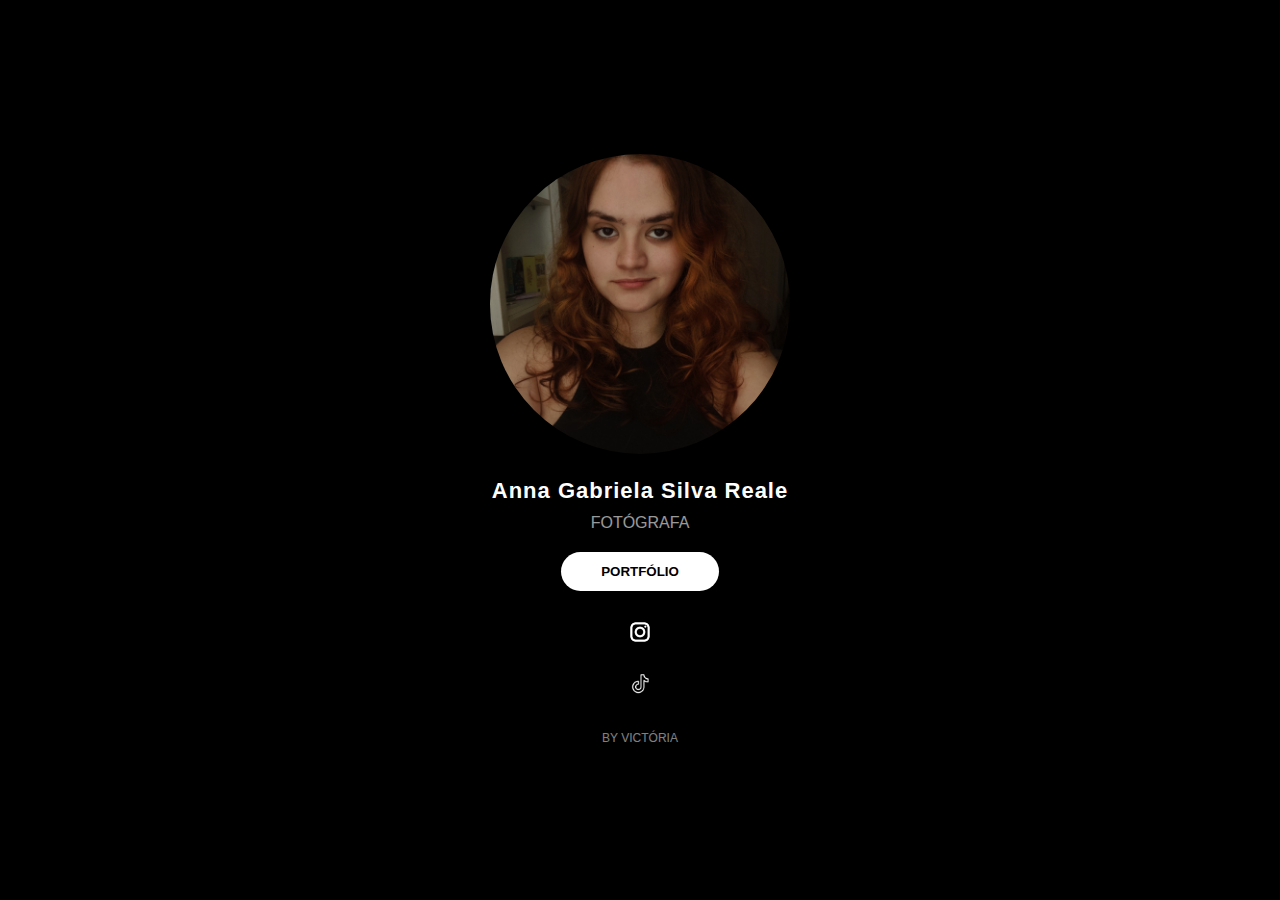
<file: index.html>
<!DOCTYPE html>
<html lang="pt-BR">
<head>
<meta charset="UTF-8">
<title>Anna Gabriela | Fotógrafa</title>
<link rel="stylesheet" href="style.css">
<link rel="stylesheet" href="https://cdnjs.cloudflare.com/ajax/libs/font-awesome/6.5.0/css/all.min.css">
</head>
<body>

<div class="card">

  <img src="fotos/anna.png" class="profile">

  <h1>Anna Gabriela Silva Reale</h1>
  <p class="job">FOTÓGRAFA</p>

  <button onclick="openPortfolio()">PORTFÓLIO</button>

  <div class="social">
  <a href="https://www.instagram.com/png_fotografia?igsh=MWI3emlpaGozempiOQ==">
    <img src="fotos/insta.jpg" alt="Instagram">
  </a>

  <a href="https://www.tiktok.com/@ann1nh22">
    <img src="fotos/tiktok.jpg" alt="TikTok">
  </a>
</div>


 <a href="https://github.com/xxvictooriiaa?tab=repositories" 
   target="_blank" 
   class="credit">
   BY VICTÓRIA
</a>

</div>

<script src="script.js"></script>
</body>
</html>
</file>
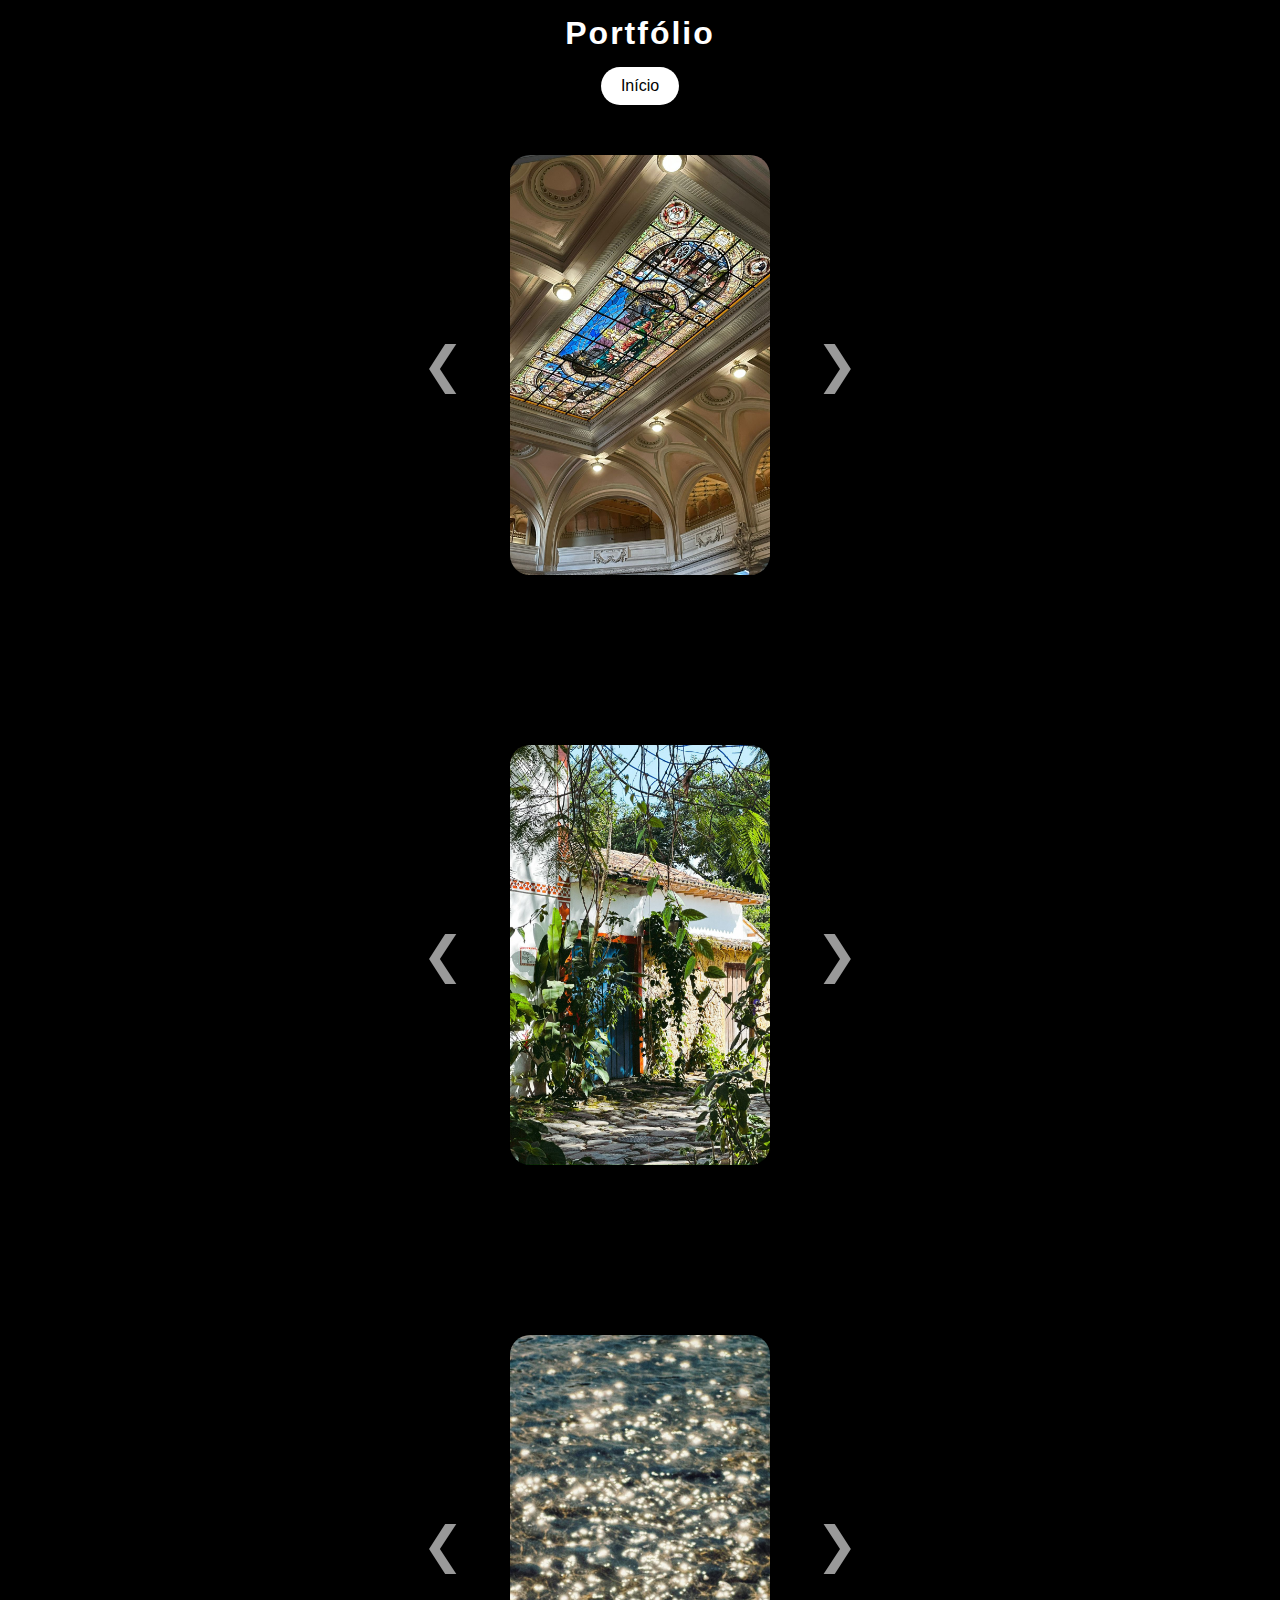
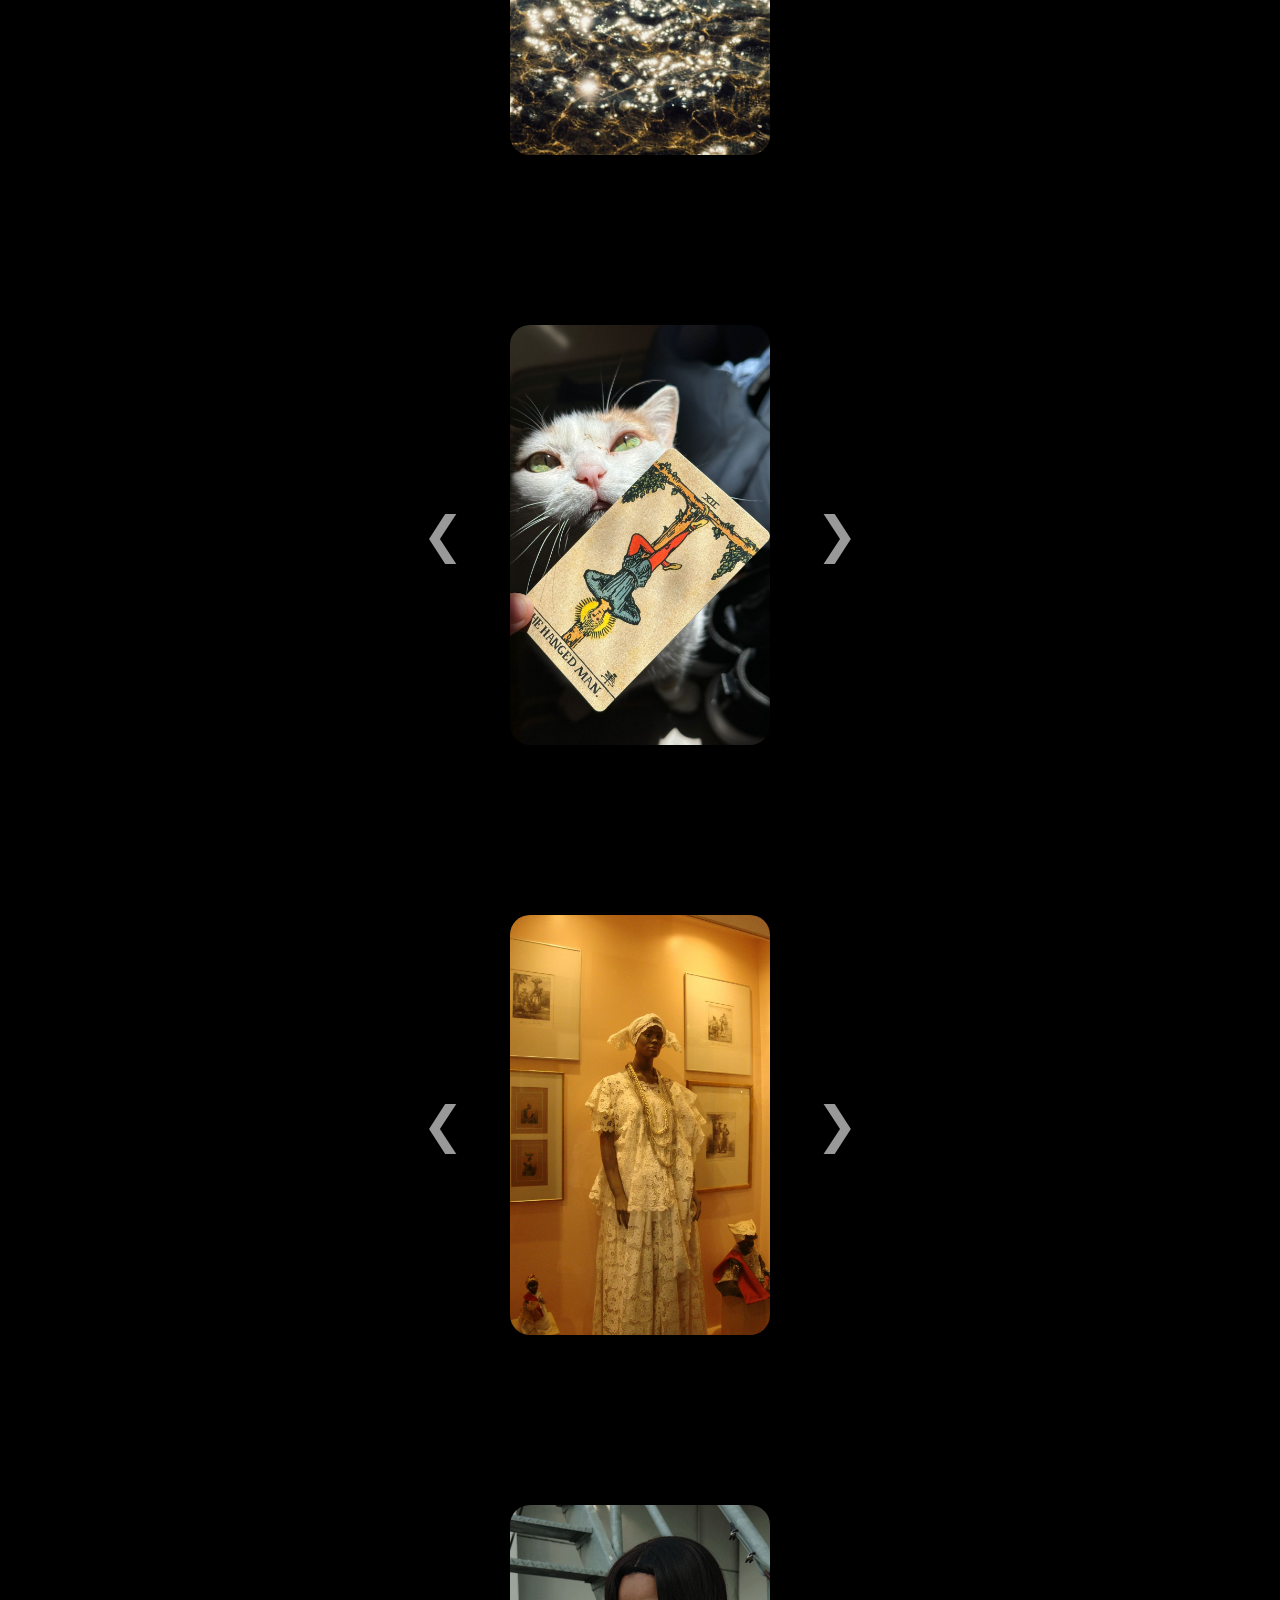
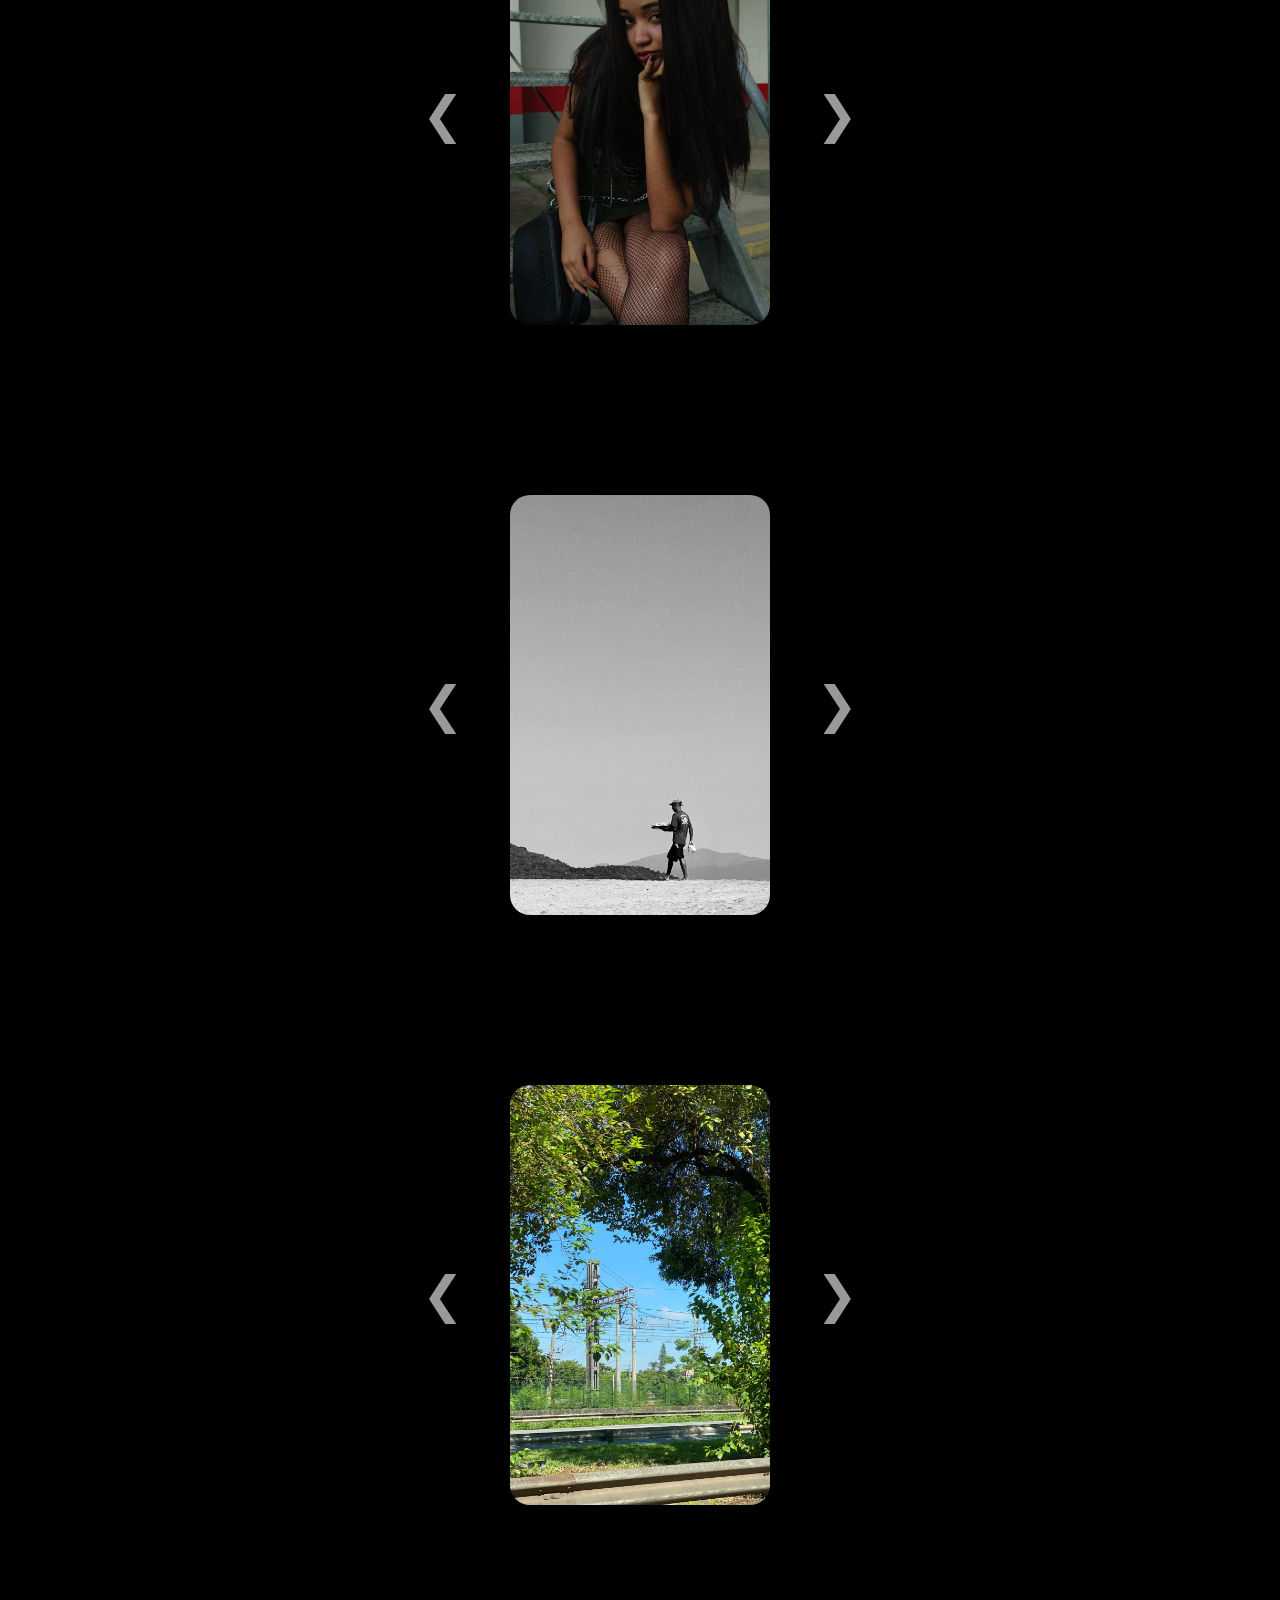
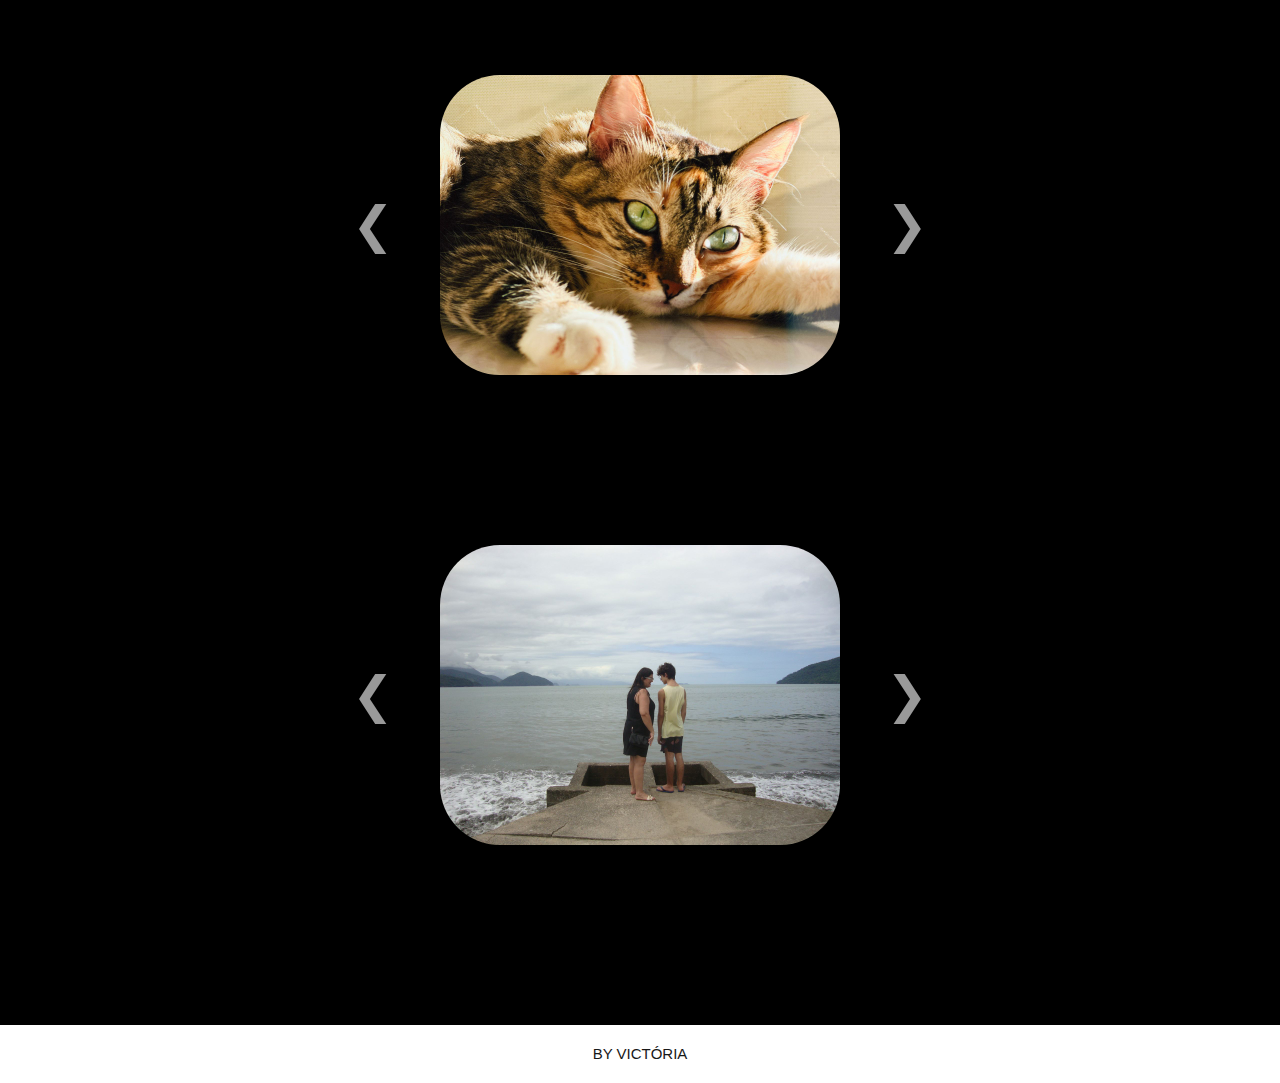
<file: portfolio.html>
<!DOCTYPE html>
<html lang="pt-BR">
<head>
<meta charset="UTF-8">
<title>Portfólio de Anna Gabriela</title>
<link rel="stylesheet" href="portfolio.css">
</head>
<body>

<h1>Portfólio</h1>

<nav class="menu">
    <a href="index.html" class="btn">Início</a>
  </nav>

<div class="portfolio">

  <!-- LOCAL 1 -->
  <div class="carousel" data-local="Local 1">
    <button class="arrow left">&#10094;</button>

    <div class="photo-container">
      <img src="galeria/1-1.jpeg">
      <div class="overlay">Museu do Café-SP</div>
    </div>

    <button class="arrow right">&#10095;</button>
  </div>

  <!-- LOCAL 2 -->
  <div class="carousel" data-local="Local 2">
    <button class="arrow left">&#10094;</button>

    <div class="photo-container">
      <img src="galeria/2-1.jpeg">
      <div class="overlay"> Paraty-RJ </div>
    </div>

    <button class="arrow right">&#10095;</button>
  </div>

  <!-- LOCAL 3 -->
  <div class="carousel" data-local="Local 3">
    <button class="arrow left">&#10094;</button>

    <div class="photo-container">
      <img src="galeria/3-1.jpeg">
      <div class="overlay">Ubatuba-SP</div>
    </div>

    <button class="arrow right">&#10095;</button>
  </div>

<!-- LOCAL 4 -->
  <div class="carousel" data-local="Local 4">
    <button class="arrow left">&#10094;</button>

    <div class="photo-container">
      <img src="galeria/4-0.jpeg">
      <div class="overlay">Cats</div>
    </div>

    <button class="arrow right">&#10095;</button>
  </div>


<!-- LOCAL 5 -->
  <div class="carousel" data-local="Local 5">
    <button class="arrow left">&#10094;</button>

    <div class="photo-container">
      <img src="galeria/5-0.jpeg">
      <div class="overlay">Museu do Afro - Sp</div>
    </div>

    <button class="arrow right">&#10095;</button>
  </div>

  <!-- LOCAL 6 -->
  <div class="carousel" data-local="Local 6">
    <button class="arrow left">&#10094;</button>

    <div class="photo-container">
      <img src="galeria/6-0.jpeg">
      <div class="overlay">People</div>
    </div>

    <button class="arrow right">&#10095;</button>
  </div>

<!-- LOCAL 7 -->
  <div class="carousel" data-local="Local 7">
    <button class="arrow left">&#10094;</button>

    <div class="photo-container">
      <img src="galeria/7-1.jpeg">
      <div class="overlay">Black and White</div>
    </div>

    <button class="arrow right">&#10095;</button>
  </div>

<!-- LOCAL 8 -->
  <div class="carousel" data-local="Local 10">
    <button class="arrow left">&#10094;</button>

    <div class="photo-container">
      <img src="galeria/10-0.jpeg">
      <div class="overlay">São Paulo - Capital</div>
    </div>

    <button class="arrow right">&#10095;</button>
  </div>


<!----- horizontais ----------------------------------------------->





<div class="carousel horizontal" data-local="Local 8">
  <button class="arrow left">&#10094;</button>

  <div class="photo-container horizontal">
    <img src="galeria/8-0.jpeg">
    <div class="overlay-horizontal">Panoramic</div>
  </div>

  <button class="arrow right">&#10095;</button>
</div>


<div class="carousel horizontal" data-local="Local 9">
  <button class="arrow left">&#10094;</button>

  <div class="photo-container horizontal">
    <img src="galeria/9-0.jpeg">
    <div class="overlay-horizontal">Cybershot</div>
  </div>

  <button class="arrow right">&#10095;</button>
</div>






<footer class="credito">
  <a href="https://github.com/xxvictooriiaa" target="_blank">
    BY VICTÓRIA
  </a>
</footer>

<script src="portfolio.js"></script>
</body>
</html>
</file>
<file: style.css>
*{
  margin:0;
  padding:0;
  box-sizing:border-box;
  font-family: Arial, sans-serif;
}

body{
  background:#000;
  display:flex;
  justify-content:center;
  align-items:center;
  height:100vh;
}

.card{
  text-align:center;
  color:white;
  width:320px;
}

.profile{
  width:300px;
  height:300px;
  object-fit:cover;
  border-radius:50%;
  margin-bottom:20px;
}


h1{
  font-size:22px;
  letter-spacing:1px;
}

.job{
  opacity:.6;
  margin:10px 0 20px;
}

button{
  background:white;
  color:black;
  border:none;
  padding:12px 40px;
  border-radius:30px;
  font-weight:bold;
  cursor:pointer;
  transition:.3s;
}

button:hover{
  transform:scale(1.05);
}

.social{
  margin:25px 0;
   display:flex;
  flex-direction:column;
  gap:15px;
  align-items:center;
}
.social img{
  width:32px;
  margin:0 10px;
  transition:.3s;
  cursor:pointer;
}

.social img:hover{
  transform:scale(1.2);
  opacity:.8;
}
.social a{
  text-decoration:none;
}
.social a:visited{
  color:inherit;
}
.credit{
  font-size:12px;
  opacity:.5;
  color:white;
  text-decoration:none;
  transition:.3s;
}

.credit:hover{
  opacity:1;
  text-decoration:underline;
}
</file>
<file: portfolio.css>
body{
  margin:0;
  background:black;
  color:white;
  font-family:Arial, sans-serif;
}

h1{
  text-align:center;
  margin:15px 80px;
  letter-spacing:2px;
  margin-bottom: 15px;
}

.portfolio{
  display:flex;
  flex-direction:column;
  align-items:center;
  gap:120px;
}

/* carrossel */
.carousel{
  display:flex;
  align-items:center;
  gap:40px;
  margin-top: 50px;
}

.arrow{
  background:none;
  border:none;
  color:white;
  font-size:50px;
  cursor:pointer;
  opacity:.6;
  transition:.3s;
}

.arrow:hover{
  opacity:1;
}

.photo-container{
  position:relative;
  width:260px;
  height:420px;
}

.photo-container img{
  width:100%;
  height:100%;
  object-fit:cover;
  border-radius:20px;
}

/* overlay */
.overlay{
  position:absolute;
  inset:0;
  background:rgba(0,0,0,.55);
  display:flex;
  align-items:center;
  justify-content:center;
  font-size:20px;
  letter-spacing:2px;
  opacity:0;
  transition:.3s;
  border-radius:20px;
}

.photo-container:hover .overlay{
  opacity:1;
}
.credito {
  width: 100%;
  background: white;
  text-align: center;
  padding: 20px 0;
  margin-top: 60px;
  font-family: Arial;
}

.credito a {
 font-size:15px;
  opacity: 0.90;
  color:rgb(0, 0, 0);
  text-decoration:none;
}
.credito a:hover {
  opacity: 0.6;
}

/* menu */
.menu {
  display: flex;
  justify-content: center;
  gap: 45px;
}

/* botões */
.btn {
  text-decoration: none;
  background: white;
  color: black;
  padding: 10px 20px;
  border-radius: 999px; 
  font-weight: 500;
  transition: transform 0.2s ease, opacity 0.2s ease;
}

.btn:hover {
  transform: scale(1.05);
  opacity: 0.85;
}
/* padrão (todos os outros) */
.photo-container img {
  width: 100%;
  height: 420px;
  object-fit: cover;
  border-radius: 20px;
}

/* estilo especial para o Local 8 */

.photo-container.horizontal {
  position: relative;
  width: 80%;
  max-width: 900px;
  height: 300px;   
  margin: 0 auto;
}

.photo-container.horizontal img {
  width: 100%;
  height: 300px;
  object-fit: cover;
  border-radius: 60px; 
  box-shadow: 0 20px 45px rgba(0,0,0,0.6);
  display: block;
}
.overlay-horizontal{
  position: absolute;
  inset: 0;
  background: rgba(0,0,0,.55);

  display: flex;
  align-items: center;
  justify-content: center;

  text-align: center;
  font-size: 22px;
  letter-spacing: 2px;
  color: white;

  opacity: 0;
  transition: .3s;
  border-radius: 60px; 
}
.photo-container.horizontal:hover .overlay-horizontal{
  opacity: 1;
}
</file>
